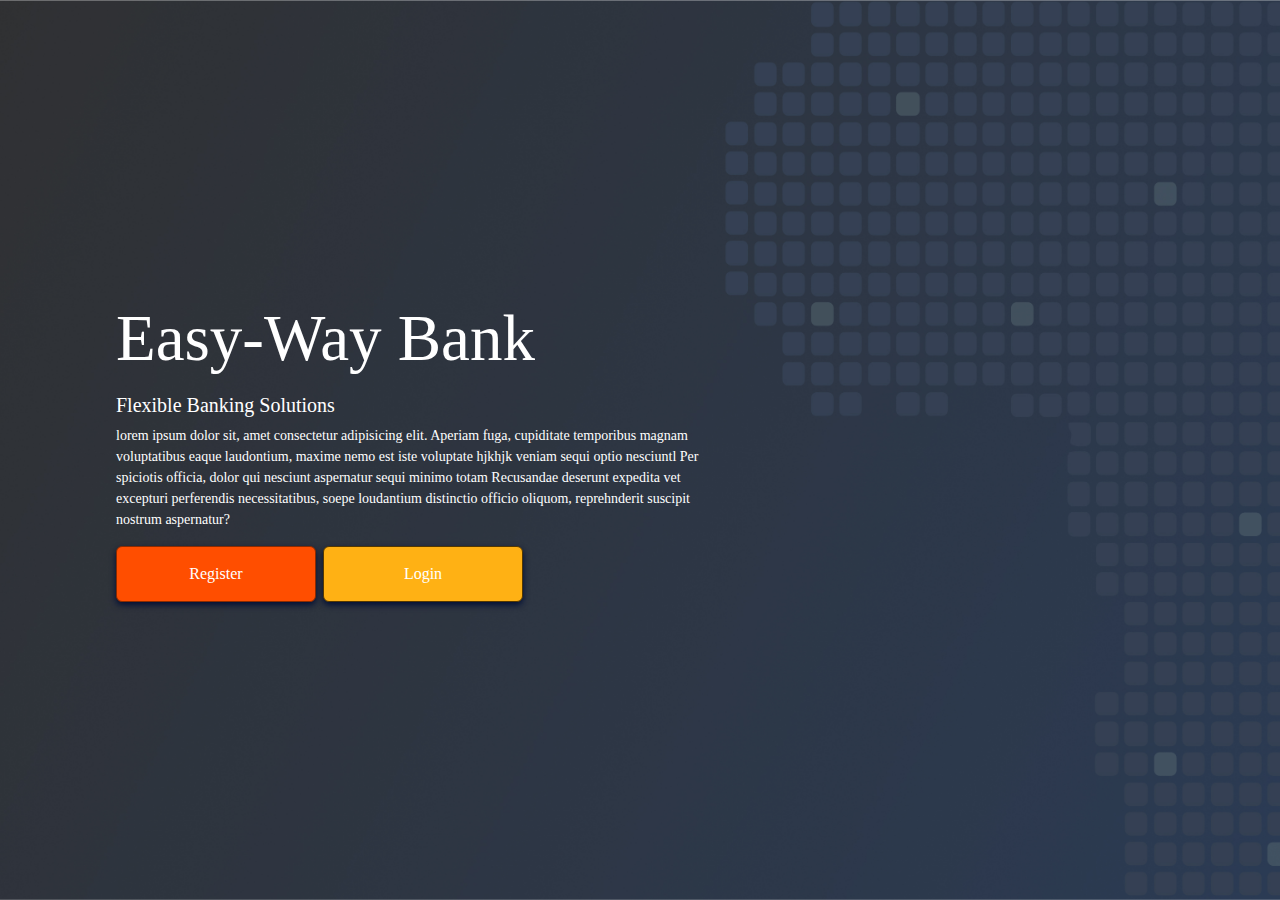
<file: index.html>
<!doctype html>
<html lang="en">
<head>
    <meta charset="UTF-8">
    <meta content="width=device-width, user-scalable=no, initial-scale=1.0, maximum-scale=1.0, minimum-scale=1.0"
          name="viewport">
    <meta content="ie=edge" http-equiv="X-UA-Compatible">
    <link href="resources/css/bootstrap.css" rel="stylesheet">
    <link href="resources/fontawesome/css/all.css" rel="stylesheet">
    <link href="public/assets/cssDemo/index.css" rel="stylesheet">
    <title>Home</title>
</head>
<body class="d-flex align-items-center">

<!-- Card : Sample Text -->
<div class="card col-6 bg-transparent border-0" id="sample-text-card">
    <!-- Card Body -->
    <div class="card-body">
        <!-- Card Header -->
        <h1 class="mb-3"> Easy-Way Bank </h1>
        <!-- End Card header -->

        <!-- Card Tittle -->
        <h5 class="card-title">
            Flexible Banking Solutions
        </h5>
        <!-- End of Card Tittle -->

        <!-- Card Text -->
        <p class="card-text">
            lorem ipsum dolor sit, amet consectetur adipisicing elit. Aperiam fuga,
            cupiditate temporibus magnam voluptatibus eaque laudontium,
            maxime nemo est iste voluptate hjkhjk veniam sequi optio nesciuntl Per spiciotis officia, dolor qui nesciunt
            aspernatur sequi minimo totam Recusandae deserunt expedita vet excepturi perferendis necessitatibus,
            soepe loudantium distinctio officio oliquom, reprehnderit suscipit nostrum aspernatur?
        </p>
        <!-- End of Card Text -->

        <!-- Button wrapper -->
        <div class="button-wrapper d-flex align-items-center">
            <a  href="register.html" class="btn btn-md register" role="button">Register</a>
            <a href="login.html" class="btn btn-md login" role="button">Login</a>
        </div>
        <!-- End of Button wrapper -->
    </div>
    <!-- End of Card Body -->
</div>

</body>
</html>
</file>
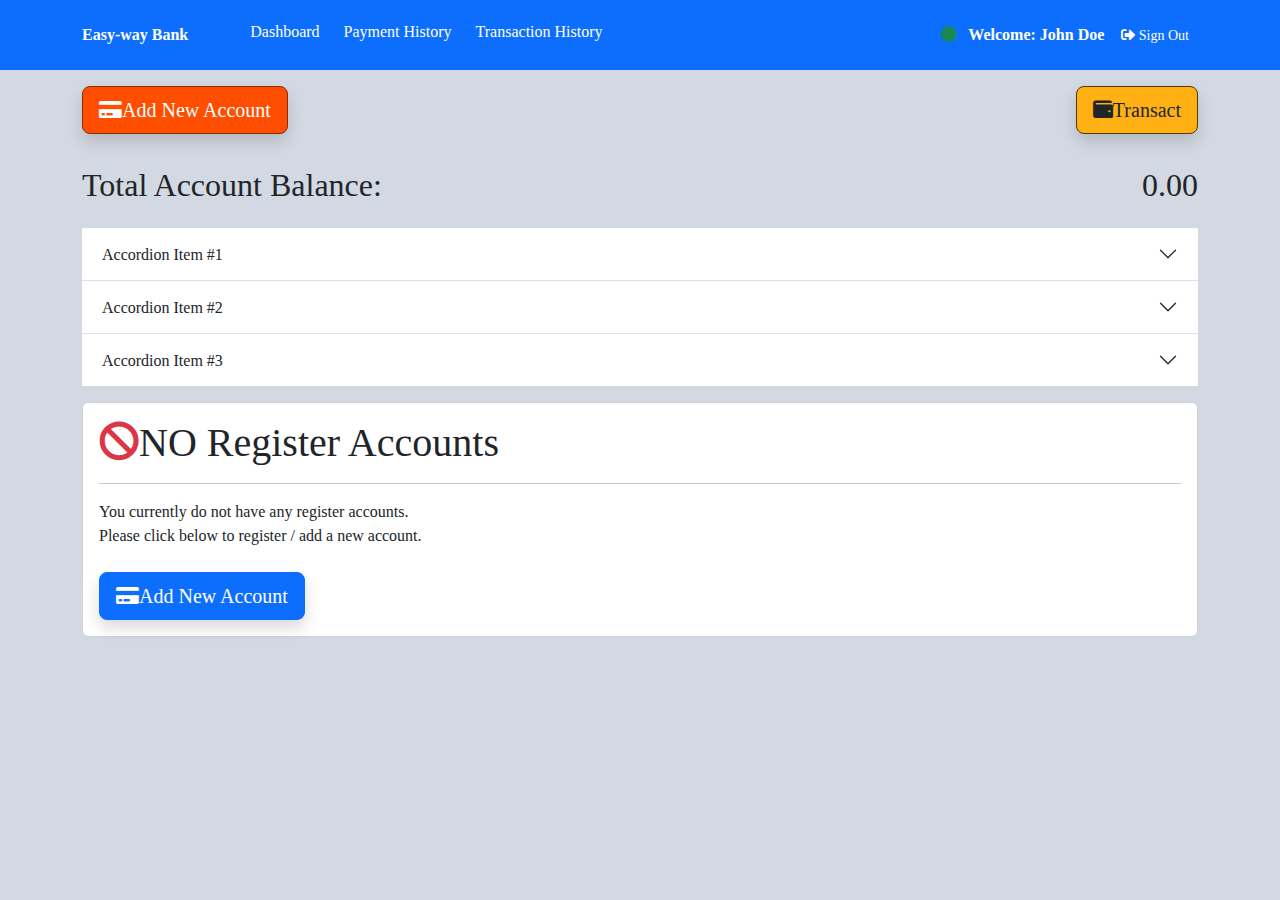
<file: dashboard.html>
<!DOCTYPE html>
<html lang="en">
<head>
    <meta charset="UTF-8"/>
    <meta content="width=device-width, user-scalable=no, initial-scale=1.0, maximum-scale=1.0, minimum-scale=1.0"
          name="viewport"/>
    <meta content="ie=edge" http-equiv="X-UA-Compatible"/>
    <link href="resources/css/bootstrap.css" rel="stylesheet"/>
    <link href="resources/fontawesome/css/all.css" rel="stylesheet"/>
    <link href="public/assets/cssDemo/dashboard.css" rel="stylesheet"/>
    <title>Dashboard</title>
</head>

<body>
<!--Main Page Header-->
<header class="main-page-header mb-3 bg-primary">
    <div class="container d-flex align-items-center">
        <div class="company-name">Easy-way Bank</div>
        <nav class="navigation">
            <ul>
                <li><a href="#">Dashboard</a></li>
                <li><a href="#">Payment History</a></li>
                <li><a href="#">Transaction History</a></li>
            </ul>
        </nav>

        <div class="display-name ms-auto text-white">
            <i class="fa fa-circle text-success ms-2 me-2"></i>
            Welcome:
            <span>John Doe</span>
        </div>
        <a class="btn btn-sm text-white ms-2" href="">
            <i aria-hidden="true" class="fas fa-sign-out-alt"></i>
            Sign Out
        </a>
    </div>
</header>
<!--Main Page Header-->

<!--Start of Transact offCanvas-->
<div aria-labelledby="offcanvasExampleLabel" class="offcanvas offcanvas-start" id="offcanvasExample" tabindex="-1">
    <div class="offcanvas-header">
        <h5 class="offcanvas-title text-white" id="offcanvasExampleLabel">Transact</h5>
        <button aria-label="Close" class="btn-close" data-bs-dismiss="offcanvas" type="button"></button>
    </div>

    <div class="offcanvas-body">
        <small class="card-text text-white">
            Choose an option below to perform a transaction
        </small>
        <select class="form-control my-3" id="transact-type" name="transact-type">
            <option value="">-- Select Transaction Type --</option>
            <option value="payment">Payment</option>
            <option value="transfer">Transfer</option>
            <option value="deposit">Deposit</option>
            <option value="withdraw">Withdraw</option>
        </select>

        <div class="card payment-card">
            <div class="card-body">
                <div class="form-group mb-2">
                    <label for="">Account Holder / Beneficiary</label>
                    <label>
                        <input class="form-control" name="beneficiary"
                               placeholder="Enter Account holder / Beneficiary name"
                               type="text"/>
                    </label>
                </div>

                <div class="form-group mb-2">
                    <label for="">Beneficiary Account Number</label>
                    <label>
                        <input class="form-control" name="account_number"
                               placeholder="Enter Beneficiary Account No"
                               type="text"/>
                    </label>
                </div>

                <div class="form-group">
                    <label for="">Select Account</label>
                    <select class="form-control" value="account_id">
                        <option value="">-- Select Transaction Type --</option>
                    </select>
                </div>

                <div class="form-group mb-2">
                    <label for="">Reference</label>
                    <input class="form-control"
                           name="reference"
                           placeholder="Enter Reference"
                           type="text"/>
                </div>

                <div class="form-group mb-2">
                    <label for="">Enter Payment Amount</label>
                    <input class="form-control"
                           name="payment_amount"
                           placeholder="Enter Payment Amount"
                           type="text"/>
                </div>

                <div class="form-group mb-2">
                    <button class="btn btn-md transact-btn">Pay</button>
                </div>
            </div>
        </div>

        <div class="card transfer-card">
            <div class="card-body">
                <div class="form-group">
                    <label for="">Select Account</label>
                    <select class="form-control" value="account_id">
                        <option value="">-- Select Account --</option>
                    </select>
                </div>

                <div class="form-group">
                    <label for="">Select Account</label>
                    <select class="form-control" value="account_id">
                        <option value="">-- Select Account --</option>
                    </select>
                </div>

                <div class="form-group mb-2">
                    <label for="">Enter Transfer Amount</label>
                    <label>
                        <input class="form-control" name="transfer_amount"
                               placeholder="Enter Transfer Amount"
                               type="text"/>
                    </label>
                </div>

                <div class="form-group mb-2">
                    <button class="btn btn-md transact-btn">Transfer</button>
                </div>
            </div>
        </div>

        <div class="card deposit-card">
            <div class="card-body">
                <form action="" class="deposit-form">
                    <div class="form-group mb-2">
                        <label for="">Enter Deposit Amount</label>
                        <label>
                            <input class="form-control" name="deposit_amount"
                                   placeholder="Enter Deposit Amount"
                                   type="text"/>
                        </label>
                    </div>

                    <div class="form-group">
                        <label for="">Select Account</label>
                        <select class="form-control" value="account_id">
                            <option value="">-- Select Account --</option>
                        </select>
                    </div>

                    <div class="form-group my-2">
                        <button class="btn btn-md transact-btn">Deposit</button>
                    </div>
                </form>
            </div>
        </div>

        <div class="card withdraw-card">
            <div class="card-body">
                <form action="" class="deposit-form">
                    <div class="form-group mb-2">
                        <label for="">Enter Withdrawal Amount</label>
                        <label>
                            <input class="form-control" name="withdrawal_amount"
                                   placeholder="Enter Withdrawal Amount"
                                   type="text"/>
                        </label>
                    </div>

                    <div class="form-group">
                        <label for="">Select Account</label>
                        <select class="form-control" value="account_id">
                            <option value="">-- Select Account --</option>
                        </select>
                    </div>

                    <div class="form-group my-2">
                        <button class="btn btn-md transact-btn">Withdraw</button>
                    </div>
                </form>
            </div>
        </div>
    </div>
</div>
<!--End of Start of Transact offCanvas-->

<!--Right Side offCanvas: Account Form Container-->
<div aria-labelledby="offcanvasRightLabel" class="offcanvas offcanvas-end" id="offcanvasRight" tabindex="-1">
    <div class="offcanvas-header">
        <h5 class="text-white" id="offcanvasRightLabel">Offcanvas right</h5>
        <button aria-label="Close" class="btn-close"
                data-bs-dismiss="offcanvas"
                type="button">
        </button>
    </div>

    <div class="offcanvas-body">
        <div class="card">
            <div class="card-body">
                <form action="" class="add-account-form">
                    <div class="form-group mb-3">
                        <label for="">Enter Account Name</label>
                        <label>
                            <input class="form-control" name="account_name"
                                   placeholder="Enter Account name..."
                                   type="text"/>
                        </label>
                    </div>

                    <div class="form-group mb-3">
                        <label for="">
                            <Type>Select Account</Type>
                        </label>
                        <label>
                            <select class="form-control" name="account_type">
                                <option value="">-- Select Account Type --</option>
                                <option value="check">Check</option>
                                <option value="saving">Savings</option>
                                <option value="business">Business</option>
                            </select>
                        </label>
                    </div>

                    <div class="form-group my-2">
                        <button class="btn btn-md transact-btn">
                            Add Account
                        </button>
                    </div>
                </form>
            </div>
        </div>
    </div>
</div>

<div class="container d-flex mb-3">
    <button aria-controls="offcanvasRight" class="btn btn-lg shadow" data-bs-target="#offcanvasRight"
            data-bs-toggle="offcanvas" id="add-account-btn" type="button">
        <i class="fa fa-credit-card"></i>Add New Account
    </button>

    <button aria-controls="offcanvasExample" class="btn btn-lg ms-auto shadow" data-bs-target="#offcanvasExample"
            data-bs-toggle="offcanvas" id="transact-btn" type="button">
        <i class="fa fa-wallet"></i>Transact
    </button>
</div>

<div class="container d-flex py-3">
    <h2 class="me-auto">Total Account Balance:</h2>
    <h2 class="ms-auto">0.00</h2>
</div>

<div class="container mb-3">
    <div class="accordion accordion-flush" id="accordionFlushExample">
        <div class="accordion-item">
            <h2 class="accordion-header" id="flush-headingOne">
                <button aria-controls="flush-collapseOne" aria-expanded="false" class="accordion-button collapsed"
                        data-bs-target="#flush-collapseOne" data-bs-toggle="collapse" type="button">
                    Accordion Item #1
                </button>
            </h2>
            <div aria-labelledby="flush-headingOne" class="accordion-collapse collapse"
                 d="flush-collapseOne" data-bs-parent="#accordionFlushExample" i>
                <div class="accordion-body">
                    Placeholder content for this accordion, which is
                    intended to demonstrate the
                    <code>.accordion-flush</code> class. This is the
                    first item's accordion body.
                </div>
            </div>
        </div>
        <div class="accordion-item">
            <h2 class="accordion-header" id="flush-headingTwo">
                <button aria-controls="flush-collapseTwo" aria-expanded="false" class="accordion-button collapsed"
                        data-bs-target="#flush-collapseTwo" data-bs-toggle="collapse" type="button">
                    Accordion Item #2
                </button>
            </h2>
            <div aria-labelledby="flush-headingTwo" class="accordion-collapse collapse"
                 data-bs-parent="#accordionFlushExample" id="flush-collapseTwo">
                <div class="accordion-body">
                    Placeholder content for this accordion, which is
                    intended to demonstrate the
                    <code>.accordion-flush</code> class. This is the
                    second item's accordion body. Let's imagine this
                    being filled with some actual content.
                </div>
            </div>
        </div>
        <div class="accordion-item">
            <h2 class="accordion-header" id="flush-headingThree">
                <button aria-controls="flush-collapseThree" aria-expanded="false" class="accordion-button collapsed"
                        data-bs-target="#flush-collapseThree" data-bs-toggle="collapse" type="button">
                    Accordion Item #3
                </button>
            </h2>
            <div aria-labelledby="flush-headingThree" class="accordion-collapse collapse"
                 data-bs-parent="#accordionFlushExample" id="flush-collapseThree">
                <div class="accordion-body">
                    Placeholder content for this accordion, which is
                    intended to demonstrate the
                    <code>.accordion-flush</code> class. This is the
                    third item's accordion body. Nothing more exciting
                    happening here in terms of content, but just filling
                    up the space to make it look, at least at first
                    glance, a bit more representative of how this would
                    look in a real-world application.
                </div>
            </div>
        </div>
    </div>
</div>

<div class="container">
    <div class="card no-accounts-card">
        <div class="card-body">
            <h1 class="card-title">
                <i class="fas fa-ban text-danger"></i>NO Register
                Accounts
            </h1>
            <hr/>
            <div class="card-text">
                You currently do not have any register accounts. <br/>
                Please click below to register / add a new account.
            </div>
            <br/>
            <button aria-controls="offcanvasRight" class="btn btn-primary btn-lg shadow"
                    data-bs-target="#offcanvasRight" data-bs-toggle="offcanvas"
                    id="" type="button">
                <i class="fa fa-credit-card"></i>Add New Account
            </button>
        </div>
    </div>
</div>
<!--End of Container: No Accounts-->

<script src="/public/assets/js/main.js"></script>
<script src="/resources/js/bootstrap.bundle.js"></script>
</body>
</html>
</file>
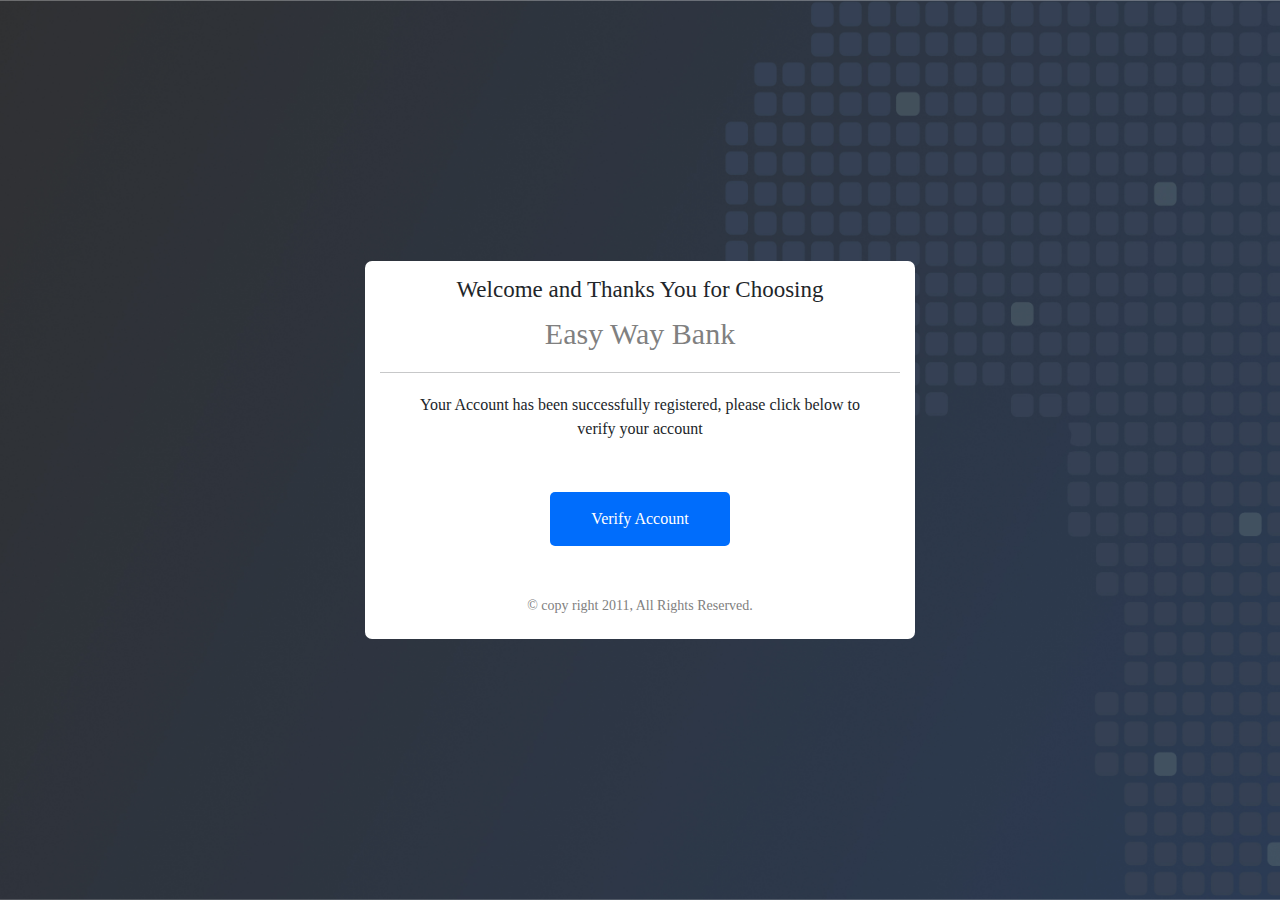
<file: email.html>
<!DOCTYPE html>
<html lang="en">
<head>
    <meta charset="UTF-8"/>
    <meta content="width=device-width, user-scalable=no, initial-scale=1.0, maximum-scale=1.0, minimum-scale=1.0"
          name="viewport"/>
    <meta content="ie=edge" http-equiv="X-UA-Compatible"/>
    <link href="resources/css/bootstrap.css" rel="stylesheet"/>
    <link href="resources/fontawesome/css/all.css" rel="stylesheet"/>
    <link href="public/assets/cssDemo/email.css" rel="stylesheet"/>

    <title>Email</title>
</head>
<body>
<!-- Wrapper-->
<div class="wrapper border-primary ">
    <div class="card-title">
        <strong>
            <h2>Welcome and Thanks You for Choosing</h2>
        </strong>
    </div>
    <div class="company-name">Easy Way Bank</div>
    <hr>
    <p class="card-text">
        Your Account has been successfully registered, please click below to verify your account
    </p>
    <br/>
    <div class="btn d-flex justify-content-center pb-lg-5">
        <a class="verify-account-btn" href="">Verify Account</a>
    </div>
    <div class="copy-right d-flex justify-content-center mb-2">&copy; copy right 2011, All Rights Reserved.</div>
</div>
<!--- End of wrapper --->


</body>
</html>
</file>
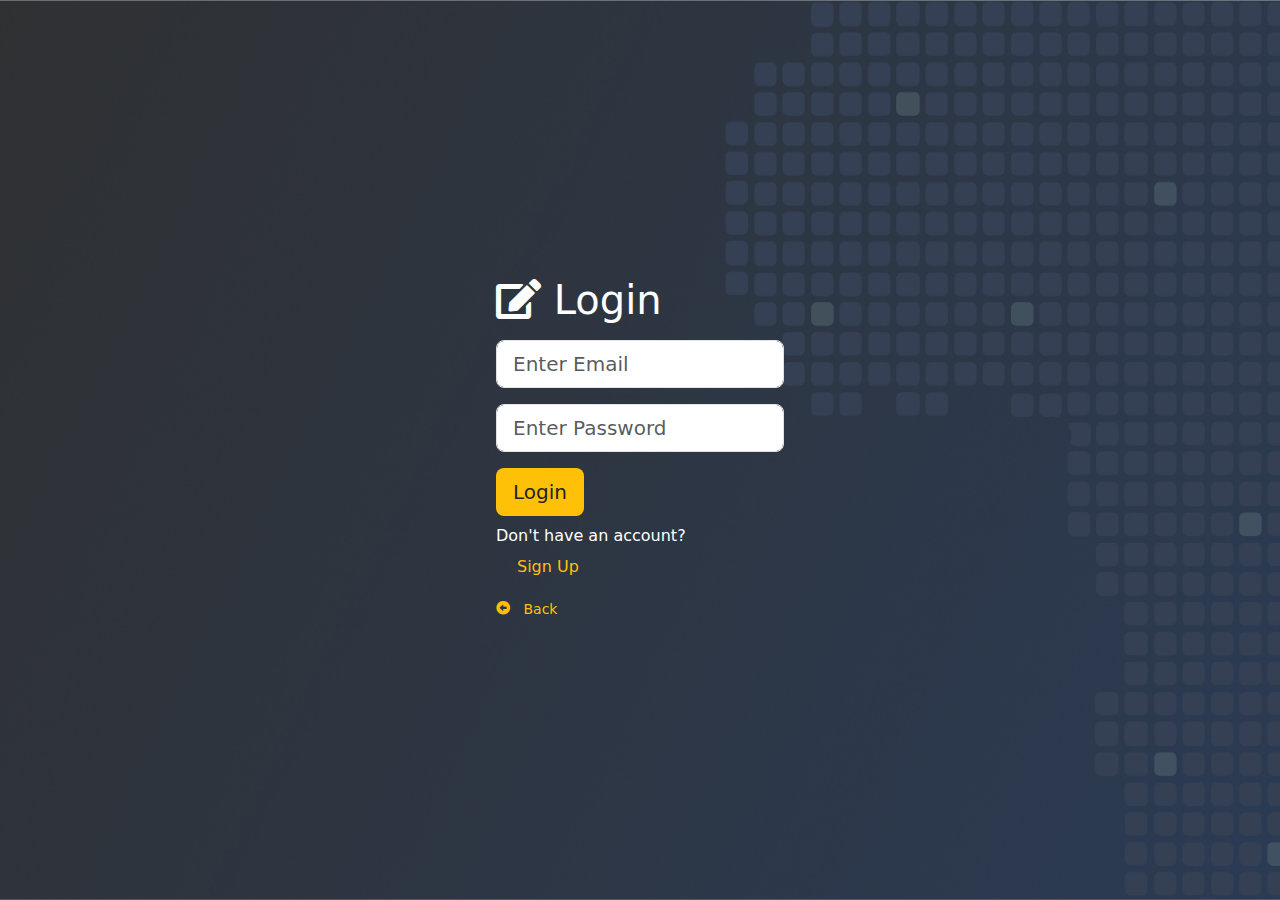
<file: login.html>
<!DOCTYPE html>
<html lang="en">
<head>
    <meta charset="UTF-8"/>
    <meta
            content="width=device-width, user-scalable=no, initial-scale=1.0, maximum-scale=1.0, minimum-scale=1.0"
            name="viewport"/>
    <meta content="ie=edge" http-equiv="X-UA-Compatible"/>
    <link href="resources/css/bootstrap.css" rel="stylesheet"/>
    <link href="resources/fontawesome/css/all.css" rel="stylesheet"/>
    <link href="public/assets/cssDemo/login.css" rel="stylesheet"/>
    <title>Login</title>
</head>
<body class="d-flex align-items-center justify-content-center">
<!-- Card: Login Form Card -->
<div class="card login-form-card col-3 bg-transparent border-0">
    <div class="card-body">
        <h1 class="form-header card-title mb-3 text-white">
            <i class="fa fa-edit"></i> Login
        </h1>

        <form action="" class="reg-form">
            <div class="form-group col">
                <input
                        class="form-control form-control-lg"
                        name="email"
                        placeholder="Enter Email"
                        type="email"/>
            </div>

            <div class="row">
                <div class="form-group col mt-3">
                    <input
                            class="form-control form-control-lg"
                            name="password"
                            placeholder="Enter Password"
                            type="password"/>
                </div>
            </div>

            <div class="form-group col">
                <button class="btn btn-lg bg-warning mt-3">Login</button>
            </div>
        </form>

        <p class="card-text text-white my-2">
            Don't have an account?
            <span class="ms-2 text-warning">
                <a class="btn bt-sm text-warning" href="register.html">Sign Up</a>
            </span>
        </p>

        <small class="text-warning">
            <i class="fa fa-arrow-alt-circle-left"></i>
            <a class="btn btn-sm text-warning" href="index.html">Back</a>
        </small>
    </div>
</div>
<!-- End of Card:login Sample Text -->
</body>
</html>
</file>
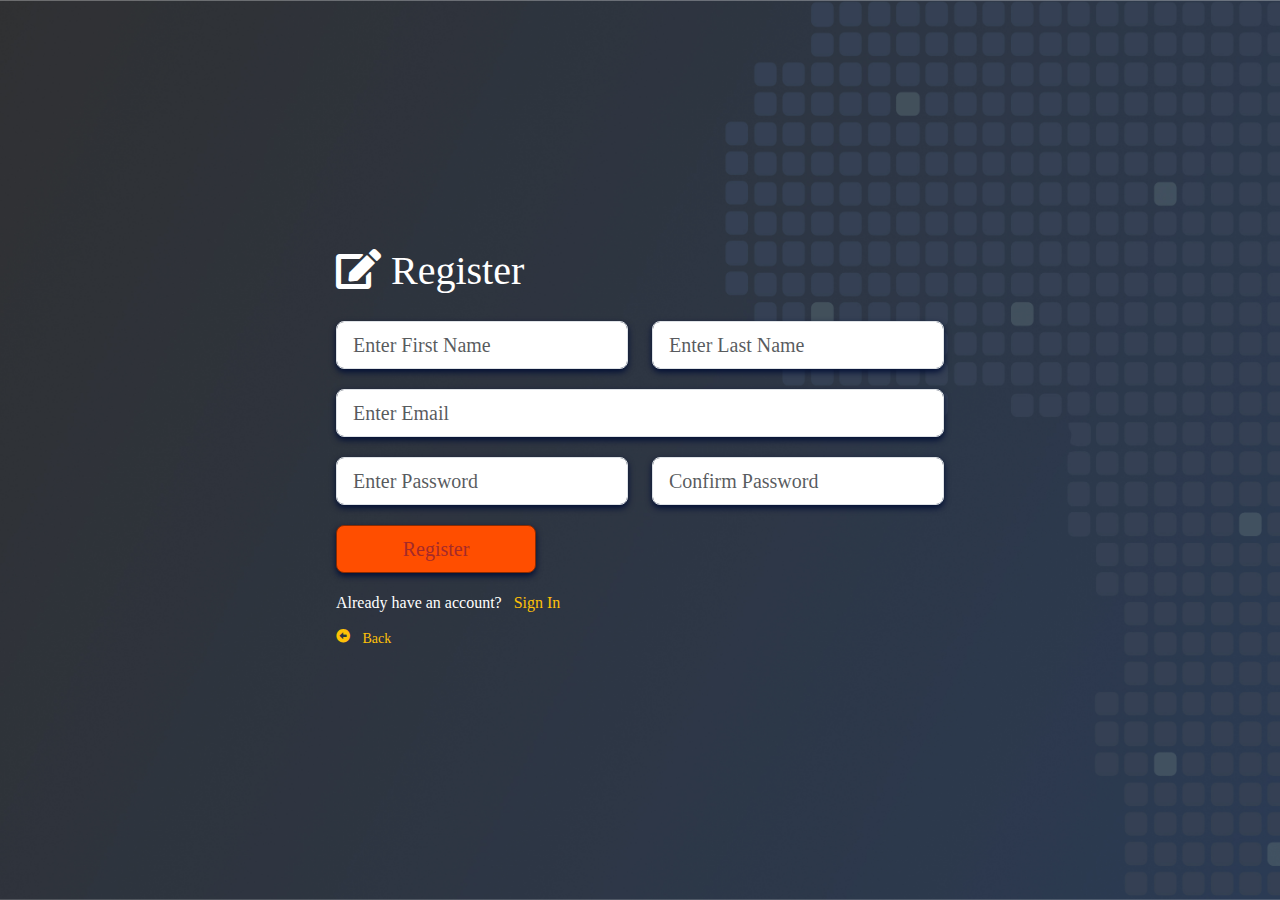
<file: register.html>
<!doctype html>
<html lang="en">
<head>
    <meta charset="UTF-8">
    <meta content="width=device-width, user-scalable=no, initial-scale=1.0, maximum-scale=1.0, minimum-scale=1.0"
          name="viewport">
    <meta content="ie=edge" http-equiv="X-UA-Compatible">
    <link href="resources/css/bootstrap.css" rel="stylesheet">
    <link href="resources/fontawesome/css/all.css" rel="stylesheet">
    <link href="public/assets/cssDemo/register.css" rel="stylesheet">
    <title>Register</title>
</head>
<body class="d-flex align-items-center justify-content-center">
<!-- Card: Registration Form Card -->
<div class="card registration-form-card col-6 bg-transparent border-0">

    <!-- Card Body -->
    <div class="card-body">
        <!-- Form Header -->
        <h1 class="form-header card-title mb-3">
            <i class="fa fa-edit"></i> Register
        </h1>
        <!-- End of form Header -->

        <!-- Registration Form -->
        <form action="" class="reg-form">
            <!-- Row -->
            <div class="row">
                <!-- Form Group -->
                <div class="form-group col">
                        <input class="form-control form-control-lg" name="first_name" placeholder="Enter First Name" type="text"/>
                </div>
                <!-- End of Form Group -->

                <!-- Form Group -->
                <div class="form-group col">
                        <input class="form-control form-control-lg" name="last_name" placeholder="Enter Last Name" type="text"/>
                </div>
                <!-- End of Form Group -->
            </div>
            <!-- End of Row -->

            <!-- Form Group -->
            <div class="form-group col">
                    <input class="form-control form-control-lg" name="email" placeholder="Enter Email" type="email"/>
            </div>
            <!-- End of Form Group -->

            <!-- Row -->
            <div class="row">
                <!-- Form Group -->
                <div class="form-group col">
                        <input class="form-control form-control-lg" name="password" placeholder="Enter Password" type="password"/>
                </div>
                <!-- End of Form Group -->

                <!-- Form Group -->
                <div class="form-group col">
                        <input class="form-control form-control-lg" name="confirm-password" placeholder="Confirm Password" type="password"/>
                </div>
                <!-- End of Form Group -->
            </div>
            <!-- End of Row -->

            <!-- Form Group -->
            <div class="form-group col">
                <button class="btn btn-lg">Register</button>
            </div>
            <!-- End of Form Group -->
        </form>
        <!-- End of Registration Form -->

        <!-- Card Text -->
        <p class="card-text text-white my-2">
            Already have an account? <span class="ms-2 text-warning">Sign In</span>
        </p>
        <!-- Card Text -->

        <!-- back Button To Landing Page -->
        <small class="text-warning">
            <i class="fa fa-arrow-alt-circle-left"></i>
            <a class="btn btn-sm text-warning" href="index.html">Back</a>
        </small>
        <!-- End of back Button To Landing Page -->
    </div>
    <!-- End of Card Body -->
</div>
<!-- End of Card: Sample Text -->

</body>
</html>
</file>
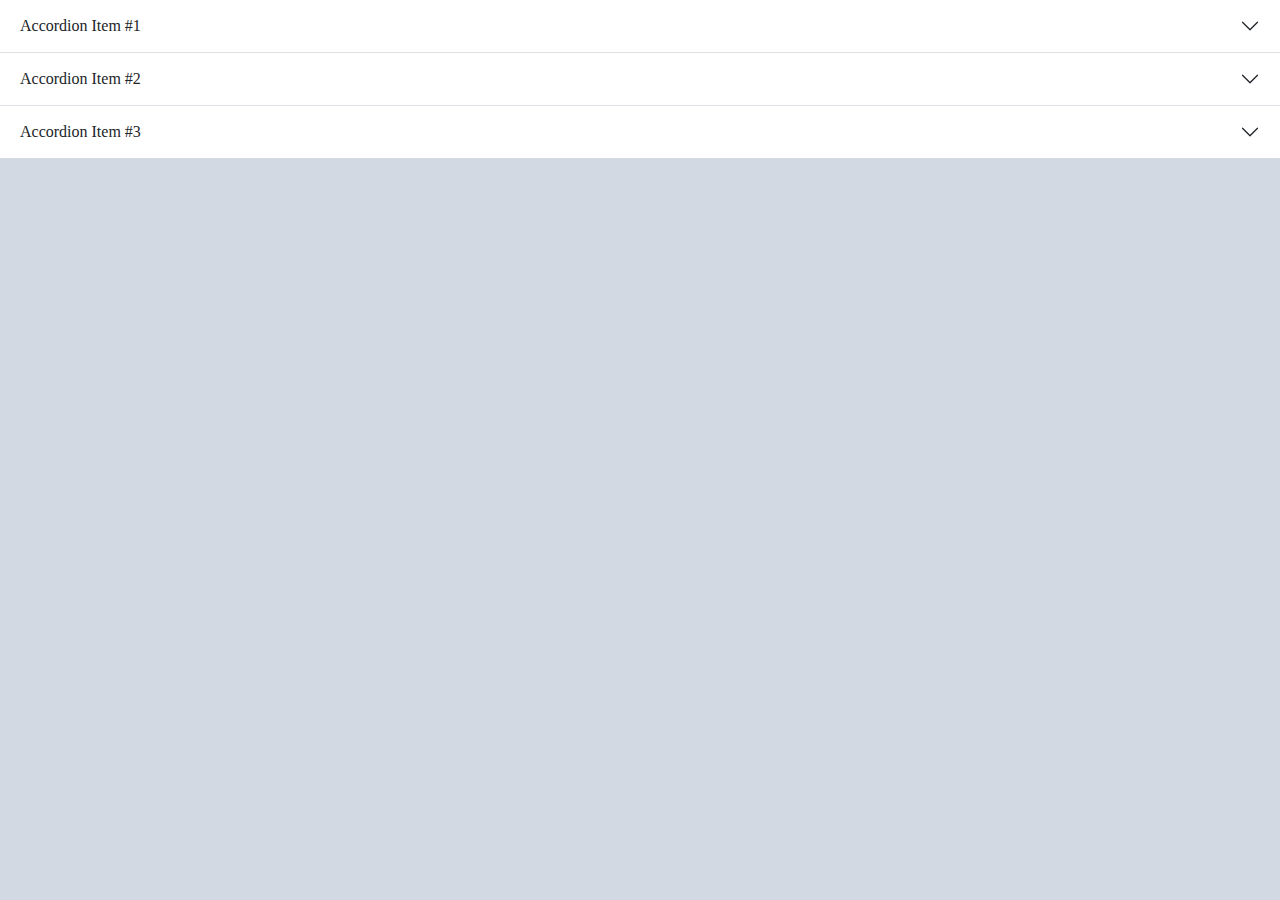
<file: components/accordian.html>
<!DOCTYPE html>
<html lang="en">
    <head>
        <meta charset="UTF-8" />
        <meta
            content="width=device-width, user-scalable=no, initial-scale=1.0, maximum-scale=1.0, minimum-scale=1.0"
            name="viewport" />
        <meta content="ie=edge" http-equiv="X-UA-Compatible" />
        <link href="../resources/css/bootstrap.min.css" rel="stylesheet" />
        <link href="../resources/fontawesome/css/all.css" rel="stylesheet" />
        <link href="../public/assets/cssDemo/dashboard.css" rel="stylesheet" />
        <title>Accordian</title>
    </head>

    <body>
        <!--Container: Accordion Menu / Drop Down-->
        <div class="accordion accordion-flush" id="accordionFlushExample">
            <div class="accordion-item">
                <h2 class="accordion-header" id="flush-headingOne">
                    <button
                        aria-controls="flush-collapseOne"
                        aria-expanded="false"
                        class="accordion-button collapsed"
                        data-bs-target="#flush-collapseOne"
                        data-bs-toggle="collapse"
                        type="button">
                        Accordion Item #1
                    </button>
                </h2>
                <div
                    aria-labelledby="flush-headingOne"
                    class="accordion-collapse collapse"
                    data-bs-parent="#accordionFlushExample"
                    id="flush-collapseOne">
                    <div class="accordion-body">
                        Placeholder content for this accordion, which is
                        intended to demonstrate the
                        <code>.accordion-flush</code> class. This is the first
                        item's accordion body.
                    </div>
                </div>
            </div>
            <div class="accordion-item">
                <h2 class="accordion-header" id="flush-headingTwo">
                    <button
                        aria-controls="flush-collapseTwo"
                        aria-expanded="false"
                        class="accordion-button collapsed"
                        data-bs-target="#flush-collapseTwo"
                        data-bs-toggle="collapse"
                        type="button">
                        Accordion Item #2
                    </button>
                </h2>
                <div
                    aria-labelledby="flush-headingTwo"
                    class="accordion-collapse collapse"
                    data-bs-parent="#accordionFlushExample"
                    id="flush-collapseTwo">
                    <div class="accordion-body">
                        Placeholder content for this accordion, which is
                        intended to demonstrate the
                        <code>.accordion-flush</code> class. This is the second
                        item's accordion body. Let's imagine this being filled
                        with some actual content.
                    </div>
                </div>
            </div>
            <div class="accordion-item">
                <h2 class="accordion-header" id="flush-headingThree">
                    <button
                        aria-controls="flush-collapseThree"
                        aria-expanded="false"
                        class="accordion-button collapsed"
                        data-bs-target="#flush-collapseThree"
                        data-bs-toggle="collapse"
                        type="button">
                        Accordion Item #3
                    </button>
                </h2>
                <div
                    aria-labelledby="flush-headingThree"
                    class="accordion-collapse collapse"
                    data-bs-parent="#accordionFlushExample"
                    id="flush-collapseThree">
                    <div class="accordion-body">
                        Placeholder content for this accordion, which is
                        intended to demonstrate the
                        <code>.accordion-flush</code> class. This is the third
                        item's accordion body. Nothing more exciting happening
                        here in terms of content, but just filling up the space
                        to make it look, at least at first glance, a bit more
                        representative of how this would look in a real-world
                        application.
                    </div>
                </div>
            </div>
        </div>
        <!--End of Container: Accordion Menu / Drop Down-->

        <script src="../resources/js/bootstrap.bundle.js"></script>
    </body>
</html>
</file>
<file: public/assets/cssDemo/index.css>
* {
    box-sizing: border-box;
}

/* Main Body Styling */
body {
    height: 100vh;
    background-image: url("../images/main_bg.jpg");
    background-size: cover;
    background-position: center center;
    background-repeat: no-repeat;
}

/* <!-- Card : Sample Text --> */
#sample-text-card {
    margin: 100px;
    font-family: Comfortaa, serif;
    color: white;
}

#sample-text-card h1 {
    font-size: 65px;
}

#sample-text-card p {
    font-size: 14px;
}

.button-wrapper a {
    padding: 15px;
    width: 200px;
    color: white;
    box-shadow: 0 3px 6px rgb(0, 14, 53);
}

.register {
    margin-right: 7px;
    background-color: #ff4e00;
    border: 1px solid #8b2b00;
}

.login {
    background-color: #ffb114;
    border: 1px solid #543800;
}
</file>
<file: public/assets/cssDemo/dashboard.css>
* {
    box-sizing: border-box;
    font-family: Comfortaa, serif;
}

/* Main Body Styling */
body {
    background-color: rgb(211, 217, 226);
    /*height: 100vh;*/
    /*background-image: url("../images/main_bg.jpg");*/
    /*background-size: cover;*/
    /*background-position: center center;*/
    /*background-repeat: no-repeat;*/
}


/* <!--Main Page Header--> */
.main-age-header {
    padding: 10px 0;
}

/*<!--Company Name-->*/
.main-page-header .company-name {
    font-weight: 600;
    color: white;
}

/*<!--Navigation-->*/
.navigation {
    /*border: 1px solid white;*/
    margin-left: 20px;
    margin-top: 10px;
}

.navigation li {
    display: inline-block;
    list-style-type: none;
    margin: 10px;
}

.navigation li a {
    color: white;
    text-decoration: none;
}

/* <!--Display Name--> */
.display-name {
    font-weight: 600;
}

/* Transact Button*/
#transact-btn {
    background-color: #ffb114;
    border: 1px solid #543800;
}

/* Add Account Button */
#add-account-btn {
    background-color: #ff4e00;
    border: 1px solid #8b2b00;
    color: white;
}

/* offcasnvas Background */
.offcanvas {
    height: 100vh;
    background-image: url("../images/offcanvas_bg.jpg");
    background-size: cover;
    background-position: center center;
    background-repeat: no-repeat;
}

.transact-btn {
    background-color: #ff4e00;
    border: 1px solid #8b2b00;
    color: white;
}

/*  <!--Card: Payment Card--> */
.payment-card {
    display: none;
}

/*  <!--Card: Transfer Card--> */
.transfer-card {
    display: none;
}

/*  <!--Card: Deposit Card--> */
.deposit-card {
    display: none;
}

/*  <!--Card: Withdraw Card--> */
.withdraw-card {
    display: none;
}
</file>
<file: public/assets/cssDemo/email.css>
* {
    box-sizing: border-box;
    font-family: Comfortaa,serif;
}

/*Main body Styling */
body {
    height: 100vh;
    background-image: url("../images/main_bg.jpg");
    background-size: cover;
    background-position: center center;
    background-repeat: no-repeat;
    display: flex;
    align-items: center;
    justify-content: center;
}

/* <!--- Wrapper ---> */
.wrapper {
    width: 550px;
    height: auto;
    padding: 15px;
    background-color: white;
    border-radius: 7px;
}

/*!* <--!Email MSG Header--> *!*/
.card-title h2{
    font-size: 23px;
    text-align: center;
}
/*!* <!-- Company name -->*!*/
.company-name {
    font-size: 30px;
    color: rgb(128, 128, 128);
    text-align: center;
}

/*!* <!--- welcome Text ---> *!*/
.card-text {
    margin: 20px;
    text-align: center;
}

/* <!---- copy right Wrapper ---> */
.verify-account-btn {
    padding: 15px;
    width: 20vh;
    background-color: rgb(0, 109, 252);
    text-decoration: none;
    color: white;
    border-radius: 5px;

}

/* <!--- Copy Right Wrapper ---> */
.copy-right {
    color: rgb(128, 128, 128);
    font-size: 14px;
}
</file>
<file: public/assets/cssDemo/login.css>
body{
    height: 100vh;
    background-image: url("../images/main_bg.jpg");
    background-size: cover;
    background-position: center center;
    background-repeat: no-repeat;
}
</file>
<file: public/assets/cssDemo/register.css>
body{
    height: 100vh;
    background-image: url("../images/main_bg.jpg");
    background-size: cover;
    background-position: center center;
    background-repeat: no-repeat;
}
*{
    box-sizing: border-box;
}

/* Main Body Styling */
body{
    height: 100vh;
    background-image: url("../images/main_bg.jpg");
    background-size: cover;
    background-position: center center;
    background-repeat: no-repeat;
}

.card{
    font-family: "Times New Roman", serif;
}

.card .form-control{
    margin: 10px 0;
    box-shadow: 0 3px 6px rgb(0, 14, 53);
}

.card .card-title{
    color: white;
}

.card button{
    background-color: #FF4E00;
    border: 1px solid #8B2B00;
    box-shadow: 0 3px 6px rgb(0, 14, 53);
    color: brown;
    width: 200px;
    margin: 10px 0;
}
</file>
